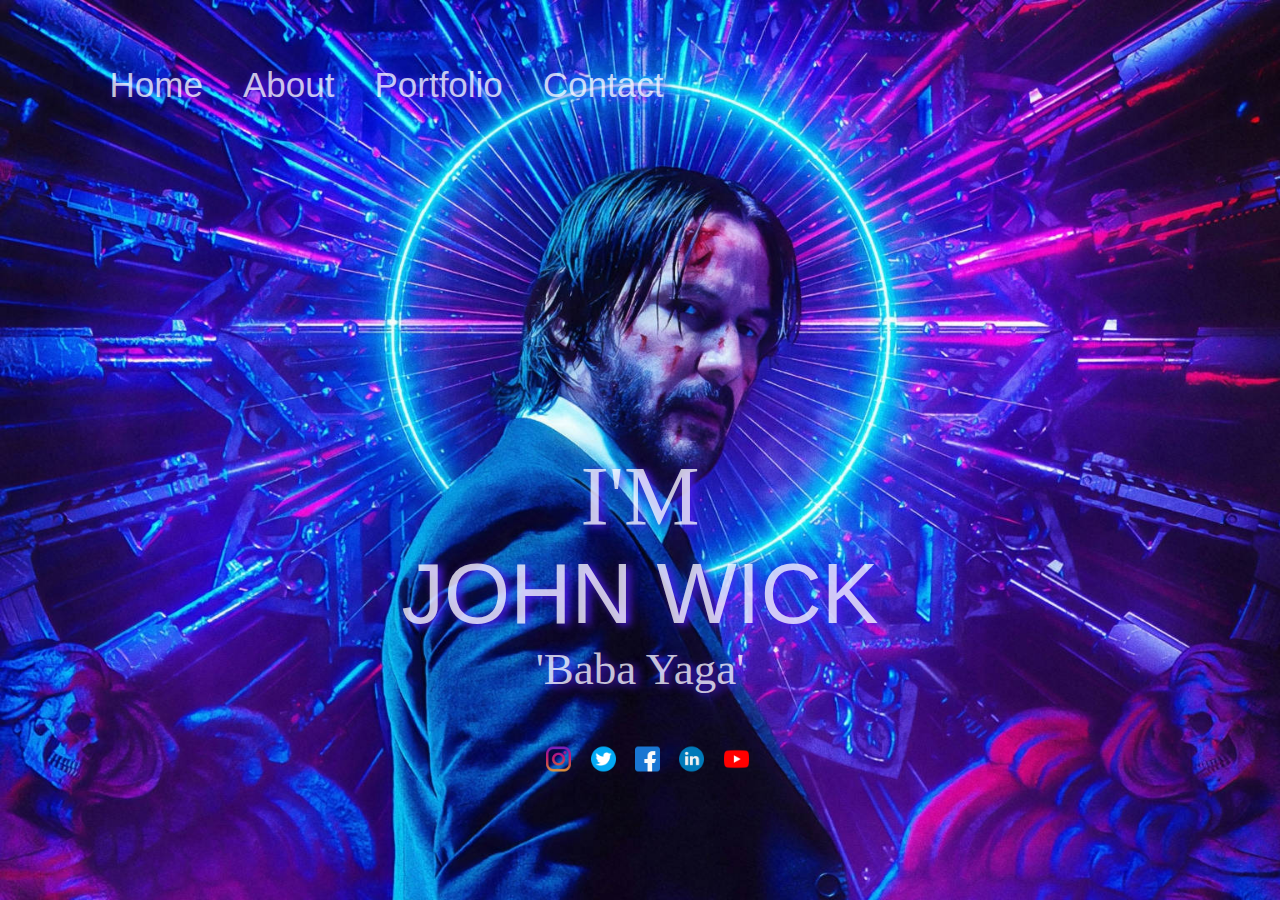
<file: index.html>
<!DOCTYPE html>
<html>
    <head>
        <title>portfolio</title>
        <link id="theme" rel="stylesheet" type="text/css" href="style1.css" />
    </head>
    <body>
        <header>
            <nav>  
                <ul >  
                    <li>  
                        <a href="index.html"> Home </a>  
                    </li>  
                        <li>  
                        <a href="about.html"> About </a>  
                    </li>  
                    <li>  
                        <a href="portfolio.html"> Portfolio </a>  
                    </li>  
                    <li> 
                        <a href="contact.html"> Contact </a>  
                    </li>  
                </ul>  
            </nav>  
        </header>
        <div class="img"></div>
        <div class="center">
        <p1 align="center"><br><br>I'M <br><span2>JOHN</span2><span3>  WICK</span3></p1><br>
        <p2>'Baba Yaga'  <br><br></p2>
        <img1> <a href="https://www.instagram.com/johnwickmovie/"> <img src="instagram.png" alt="Instagram" height="25px" width="25px"></a></img1>
        <img2><a href="https://twitter.com/JohnWickMovie?ref_src=twsrc%5Egoogle%7Ctwcamp%5Eserp%7Ctwgr%5Eauthor"><img src="Twitter.png" alt= "logo" height="25px" width="25px"></a></img2>
        <img3><a href="https://www.facebook.com/johnwickmovie/"><img src="facebook.png" alt= "logo" height="25px" width="25px"></a></img3>
        <img4><a href="https://www.linkedin.com/in/badhri-narayanan-sankar-39b7ab222"><img src="linkedin.png" alt= "logo" height="25px" width="25px"></a></img4>
        <img5><a href="https://youtube.com/playlist?list=PLJ7A97yl9oXpsTJJX4pRgBJUE5TK-NO7-"><img src="youtube.png" alt= "logo" height="25px" width="25px"></a></img5>
       
    </body>
</html>
</file>
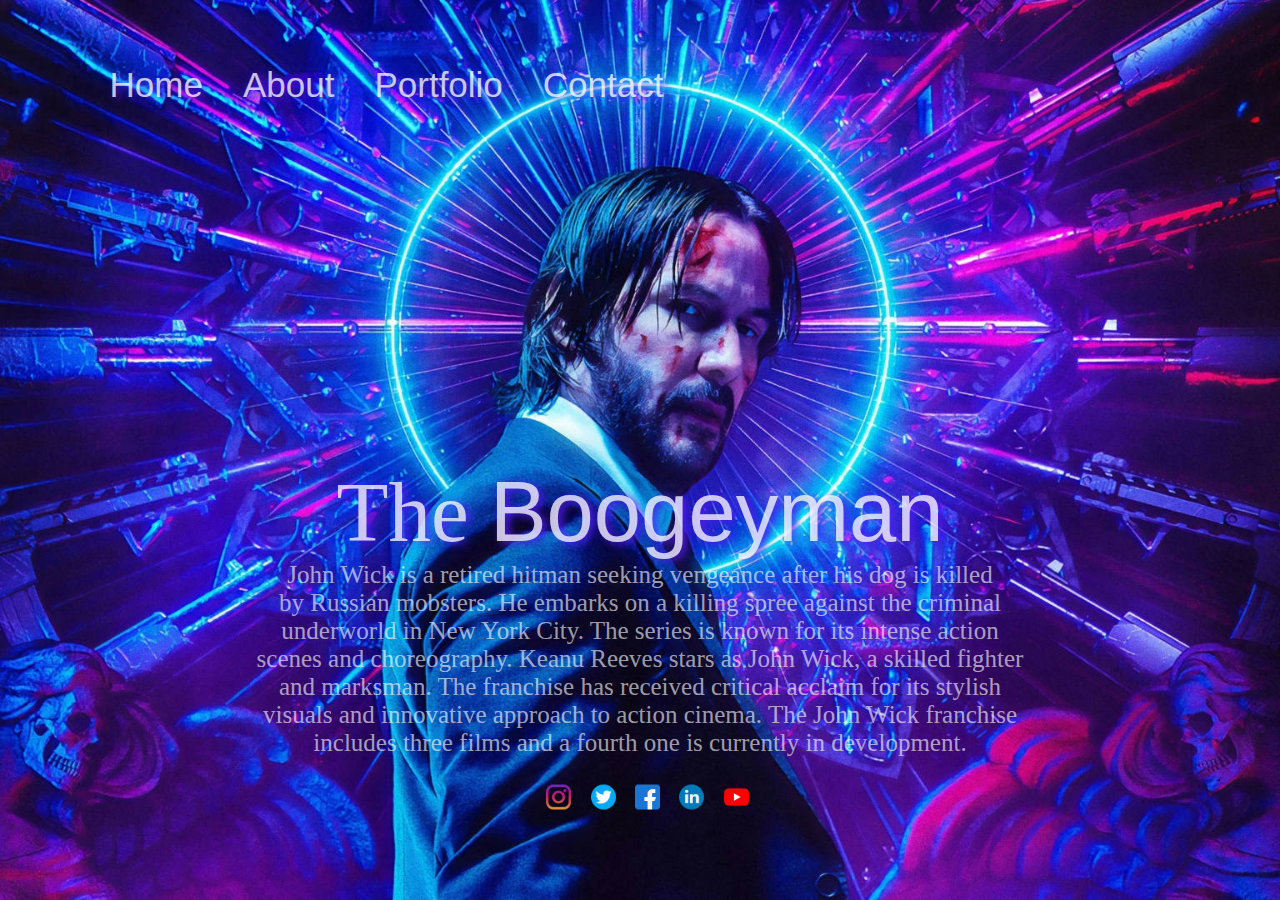
<file: about.html>
<!DOCTYPE html>
<html>
    <head>
        <title>portfolio</title>
        <link rel="stylesheet"href="style1.css">
        <link rel="icon" href="logo.jpg" type="image/icon type">
        <style>
            body {
                background-color: black;
            }
        </style>
    </head>
    
    <body style="color:rgb(0, 0, 0);">
        <header>
            <nav>  
                <ul >  
                    <li>  
                        <a href="index.html"> Home </a>  
                    </li>  
                        <li>  
                        <a href="about.html"> About </a>  
                    </li>  
                    <li>  
                        <a href="portfolio.html"> Portfolio </a>  
                    </li>  
                    <li> 
                        <a href="contact.html"> Contact </a>  
                    </li>  
                </ul>  
            </nav>  
        </header>
        <div class="center"><br><br><br>
        <p1><br><br>The <span2>Boogeyman</span2></p1>
        <p3 align=" justify"><br>
            John Wick is a retired hitman seeking vengeance after his dog is killed <br>
            by Russian mobsters. He embarks on a killing spree against the criminal <br> 
            underworld in New York City. The series is known for its intense action <br>
            scenes and choreography. Keanu Reeves stars as John Wick, a skilled fighter <br>
            and marksman. The franchise has received critical acclaim for its stylish <br>
            visuals and innovative approach to action cinema. The John Wick franchise <br>
            includes three films and a fourth one is currently in development. <br><br></p3>
        <img1> <a href="https://www.instagram.com/johnwickmovie/"> <img src="instagram.png" alt="Instagram" height="25px" width="25px"></a></img1>
        <img2><a href="https://twitter.com/JohnWickMovie?ref_src=twsrc%5Egoogle%7Ctwcamp%5Eserp%7Ctwgr%5Eauthor"><img src="Twitter.png" alt= "logo" height="25px" width="25px"></a></img2>
        <img3><a href="https://www.facebook.com/johnwickmovie/"><img src="facebook.png" alt= "logo" height="25px" width="25px"></a></img3>
        <img4><a href="https://www.linkedin.com/in/badhri-narayanan-sankar-39b7ab222"><img src="linkedin.png" alt= "logo" height="25px" width="25px"></a></img4>
        <img5><a href="https://youtube.com/playlist?list=PLJ7A97yl9oXpsTJJX4pRgBJUE5TK-NO7-"><img src="youtube.png" alt= "logo" height="25px" width="25px"></a></img5>
    </body>
</html>
</file>
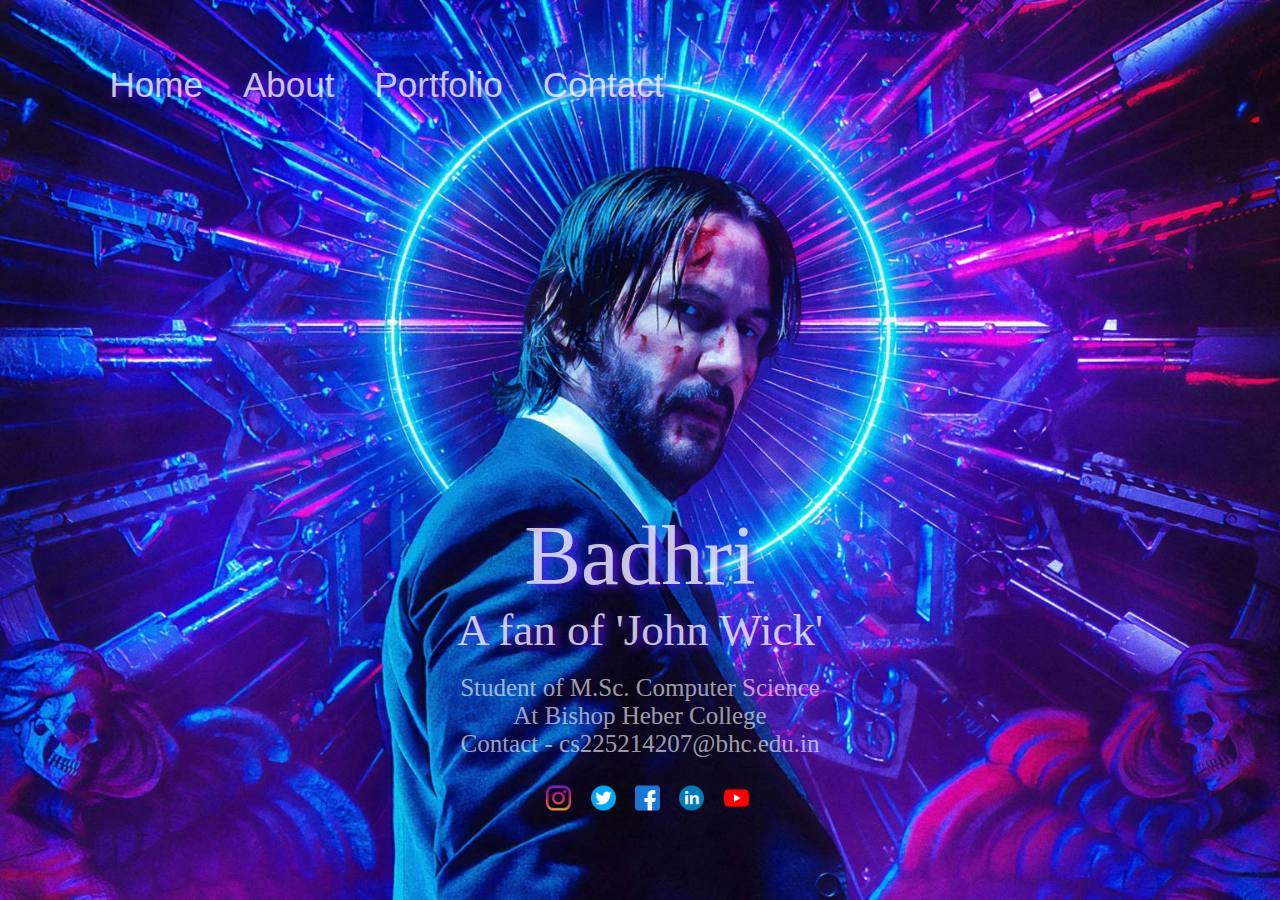
<file: contact.html>
<!DOCTYPE html>
<html>
    <head>
        <title>portfolio</title>
        <link rel="stylesheet"href="style1.css">
        <link rel="icon" href="logo.jpg" type="image/icon type">
        <style>
            body {
                background-color: black;
            }
        </style>
    </head>
    <body style="color:rgb(0, 0, 0);">
        <header>
            <nav>  
                <ul >  
                    <li>  
                        <a href="index.html"> Home </a>  
                    </li>  
                        <li>  
                        <a href="about.html"> About </a>  
                    </li>  
                    <li>  
                        <a href="portfolio.html"> Portfolio </a>  
                    </li>  
                    <li> 
                        <a href="contact.html"> Contact </a>  
                    </li>  
                </ul>  
            </nav>  
        </header>
        <div class="center">
        <p1><br><br><br>Badhri</p1><br>
        <p2>A fan of 'John Wick'<br> </p2><br>
        <p3 align=" justify">
        Student of M.Sc. Computer Science <br>
        At Bishop Heber College<br>
        Contact - cs225214207@bhc.edu.in <br><br>
        </p3>
        <img1> <a href="https://www.instagram.com/johnwickmovie/"> <img src="instagram.png" alt="Instagram" height="25px" width="25px"></a></img1>
        <img2><a href="https://twitter.com/JohnWickMovie?ref_src=twsrc%5Egoogle%7Ctwcamp%5Eserp%7Ctwgr%5Eauthor"><img src="Twitter.png" alt= "logo" height="25px" width="25px"></a></img2>
        <img3><a href="https://www.facebook.com/johnwickmovie/"><img src="facebook.png" alt= "logo" height="25px" width="25px"></a></img3>
        <img4><a href="https://www.linkedin.com/in/badhri-narayanan-sankar-39b7ab222"><img src="linkedin.png" alt= "logo" height="25px" width="25px"></a></img4>
        <img5><a href="https://youtube.com/playlist?list=PLJ7A97yl9oXpsTJJX4pRgBJUE5TK-NO7-"><img src="youtube.png" alt= "logo" height="25px" width="25px"></a></img5>
    </body>
</html>
</file>
<file: style1.css>
@import url('https://fonts.googleapis.com/css2?family=Poppins:wght@200;300;400;500;600;700&display=swap');
*{
  margin: 0;
  padding: 0;
  box-sizing: border-box;
  font-family: 'informal richard',sans-serif;
}
body {
	background-size: cover;
	font-family: sans-serif;
	color: #000;
	}  

header {
	background-color: hsla(0, 100%, 48%, 0);
	position:absolute;
	top: 5%;
	left: 7%;
	text-align: center;
	height: 37px;
	}		
header * {
	display:-webkit-inline-flex;
	align-items: center;
	font-size: 35px;
	}
header li {
	font-family: 'informal richard';
	color:rgba(255, 255, 255, 0.621);
	font-size: 25px;	
	margin: 20px;
	align-items: center;
	}
header li a {
	color:#ffffffc0;
	text-shadow: 4px 2px 8px #501bf1;
	text-decoration: none;
	box-align: center;
}
body{
  background: url('jw5.jpg')no-repeat;
  width: 100%;
  height: 100vh;
  background-size: cover;
  background-position: center;
  position: relative;
}
body::before{
	content: '';
	position: absolute;
	height: 100%;
	width: 100%;
	background: rgba(0, 0, 0, 0);
  }
span4{
	font-family: 'informal richard';
	font-size: 45 ;
	color:#ffffffc0;
	font-size:45px;
	text-shadow: 4px 2px 8px #501bf1;
}
.center{
	position: absolute;
	top: 57%;
	left: 50%;
	transform: translate(-50%, -50%);
	width: 100%;
	padding: 0 20px;
	text-align: center;
  }
  .center .title{
	font-family:monospace;
	color: white;
	font-size: 55px;
	font-weight: 600;
  }
  .center .sub_title{
	color: white;
	font-size: 52px;
	font-weight: 600;
  }
.down{
	position: absolute;
	top: 60%;
	left: 25%;
	transform: translate(-50%, -50%);
	width: 100%;
	padding: 0 20px;
	text-align: center;
}
p4{
	font-family: 'informal richard';
	color:#ffffffc0;
	font-size:45px;
	text-shadow: 4px 2px 8px #501bf1;
}

p1{
	align-items: center;
	font-family: 'informal richard';
	font-size: 67 ;
	color:#ffffffc0;
	font-size:85px;
	text-shadow: 4px 2px 8px #501bf1;

	}
span2{
	color:#ffffffc0;
	text-shadow: 4px 2px 8px #501bf1;
	;

}	
span3{
	color:#ffffffc0;
	text-shadow: 4px 2px 8px #501bf1;


}
p2{
	font-family: 'informal richard';
	font-style: bold ;
	color:#ffffffc0;
	font-size:45px;
	text-shadow: 4px 2px 8px #501bf1;

}
p3{
	font-family: 'informal richard';
	color:rgba(255, 255, 255, 0.621);
	font-size: 25px;	
}
img1{
	top: 65%;
	margin-left: 15px;
	
	}
img2{
	margin-top: 85%;
	margin-left: 15px;
	
	}
img3{

	margin-left: 15px;
}	
	
img4{
	margin-left: 15px;
	
}
img5{

	margin-left: 15px;
	
	}
</file>
